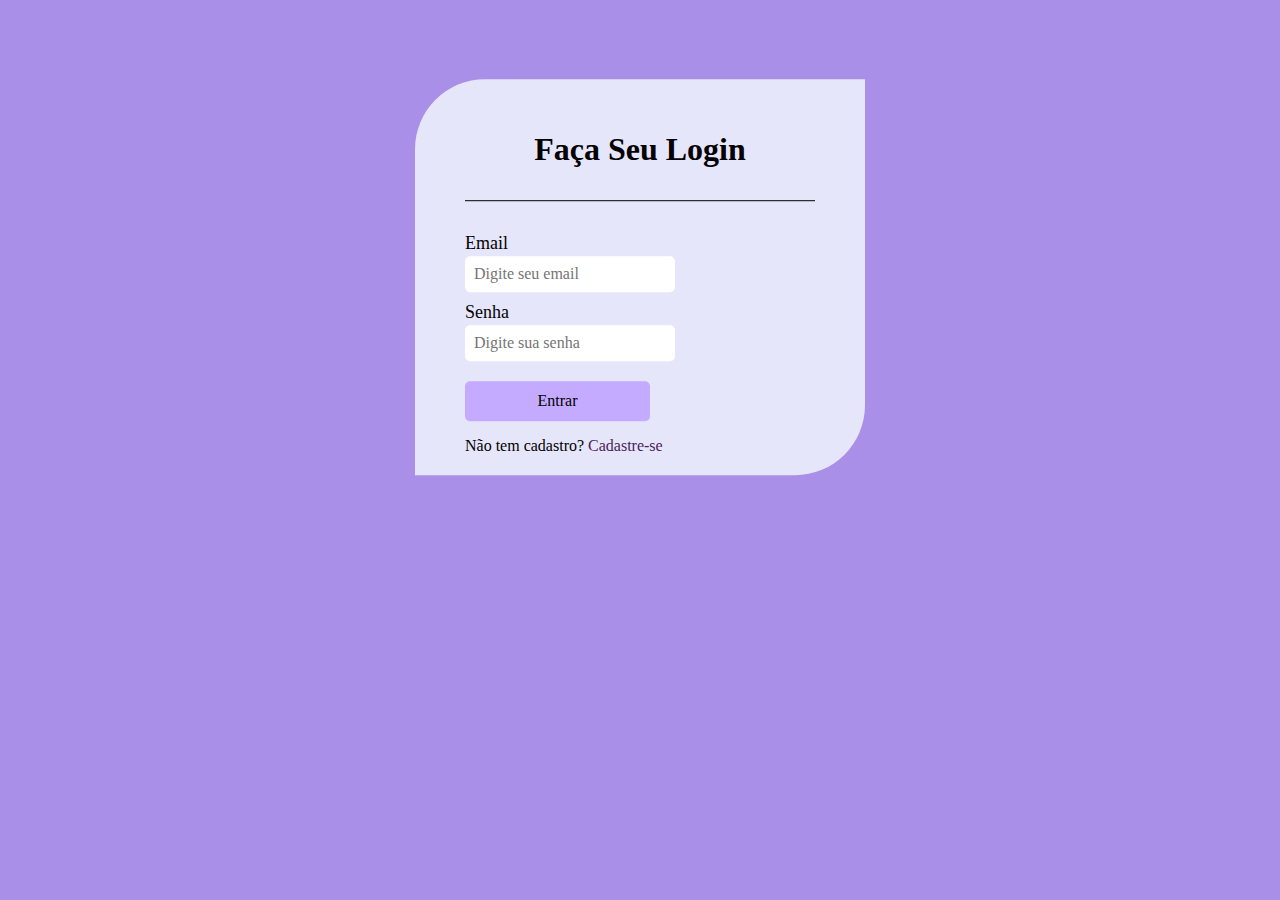
<file: 19.09/form/index.html>
<!DOCTYPE html>
<html lang="pt-BR">
  <head>
    <meta charset="UTF-8"/>
    <meta name="viewport" content="width=device-width, initial-scale=1.0"/>
    <link rel="stylesheet" href="style.css"/>
    <link rel="shourt icon" href="favicon.1.png"/>
    <title>Login</title>
  </head>
  <body>
    <div class="container">
      <h2>Faça Seu Login</h2>
      <form class="form">
        <label>Email</label>
        <input type="email" placeholder="Digite seu email"/>
        <label>Senha</label>
        <input type="password" placeholder="Digite sua senha"/>
        <a href="https://www.youtube.com/channel/UC-pfYBnrLthAR-b28KBq6Pg">Entrar</a>
      </form>
      <div class="link">
        Não tem cadastro?
        <a href="https://kayx012.github.io/my-life/">Cadastre-se</a>
      </div>
    </div>
  </body>
</html>
</file>
<file: 19.09/form/style.css>
*{
    margin: 0;
    padding: 0;
    box-sizing: border-box;
    font-family: 'Times New Roman', Times, serif;
  }
  
  body{
    background-color: rgb(170, 143, 232);
  }
  
  .container{
    width: 450px;
    background-color: lavender;
    border-radius: 70px 0 70px 0;
    padding: 20px 50px;
    margin-left: auto;
    margin-right: auto;
    display: flex;
    justify-content: center;
    transform: translateY(20%);
    flex-direction: column;
  }
  
  .container h2{
    margin: 2rem 0;
    text-align: center;
    padding-bottom: 2rem;
    color: rgb(2, 2, 3);
    border-bottom: 1px solid rgb(2, 2, 3);
    font-size: 2rem;
  }
  
  .form {
    margin-bottom: 1rem;
  }
  
  .form label,input{
    display: block;
    width: 210px;
  }
  
  .form label{
    margin-bottom: 2px;
    color: rgb(2, 2, 3);
    font-size: 18px;
  }
  
  .form input{
    padding: 9px;
    outline: none;
    border: 0;
    margin-bottom: 10px;
    font-size: 1rem;
    border-radius: 5px;
  }
  
  .form a{
    width: 185px;
    background-color: rgb(196, 171, 255);
    height: 40px;
    padding: 15px;
    margin-top: 20px;
    display: flex;
    align-items: center;
    justify-content: center;
    text-decoration: none;
    color: #000;
    font-size: 1rem;
    border-radius: 5px;
  }
  
  .link a{
    color: rgb(74, 30, 89);
    text-decoration: none;
  }
  
  .link a:hover{
    text-decoration: underline;
  }
</file>
